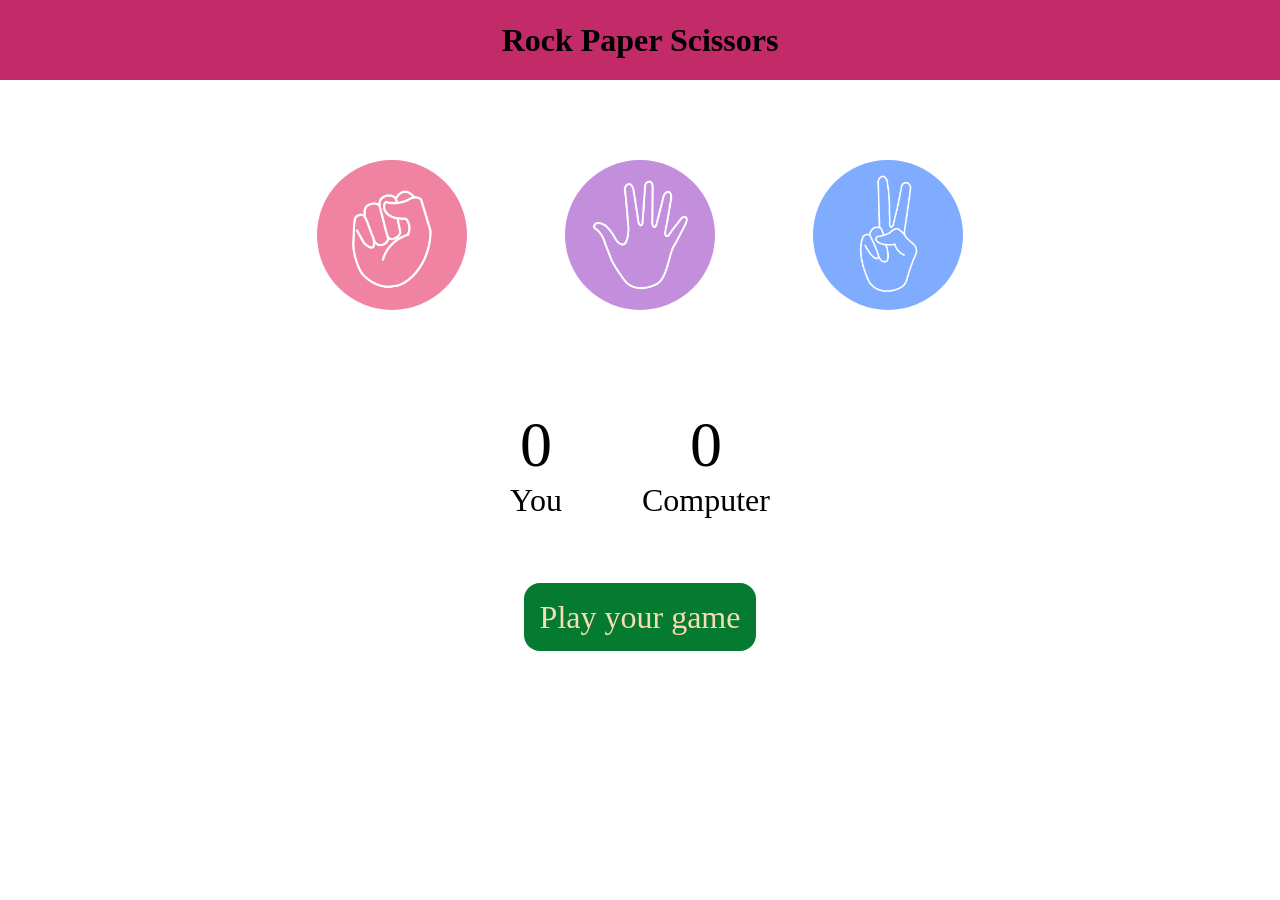
<file: index.html>
<!DOCTYPE html>
<html lang="en">
<head>
  <meta charset="UTF-8">
  <meta name="viewport" content="width=device-width, initial-scale=1.0">
  <title>ROCK PAPER SCISSORS GAME</title>

  <link rel="stylesheet" href="style.css"/>
</head>
<body>
  <h1>Rock Paper Scissors</h1>

  <div class="choices">
    <div class="choice" id="rock">
      <img src="./images/rock.png">
    </div>
     <div class="choice" id="paper">
      <img src="./images/paper.png">
    </div>
     <div class="choice" id="scissors">
      <img src="./images/scissors.png">
    </div>
  </div>

  <div class="score-board">
    <div class="score">
      <p id="user-score">0</p>
      <p>You</p>
    </div>

        <div class="score">
      <p id="Computer-score">0</p>
      <p>Computer</p>
    </div>
  </div>

    <div class="msg-container">
      <p id="msg">Play your game</p>
    </div>
    
<script src="first.js"></script>
</body>
</html>
</file>
<file: style.css>
*{
    margin: 0;
    padding: 0;
     text-align:center;
}

h1{
    background-color:rgba(187, 19, 86, 0.897);
    color:black;
    height:5rem;
   
    line-height: 5rem;;
}

.choice{
    height:200px;
    width:200px;
}


.choice:hover{
    opacity: 0.5;
    cursor:pointer;
}

img{
    height:150px;
    width:150px;
    object-fit: cover;
    border-radius: 50%;
}

.choices{
    display: flex;
    align-items: center;
    justify-content: center;
    gap:3rem;
    margin-top: 5rem;
}

.score-board{
    display: flex;
    justify-content: center;
    align-items: center;
    font-size: 2rem;
    margin-top: 3rem;
    gap: 5rem;

}

#user-score,#Computer-score{
    font-size: 4rem;
}


.msg-container{
 margin-top: 5rem;
}
#msg{
    background-color: rgb(5, 123, 50);
    color:wheat;
    font-size: 2rem;
    padding: 1rem;
    display: inline;
    border-radius: 1rem;
}
</file>
